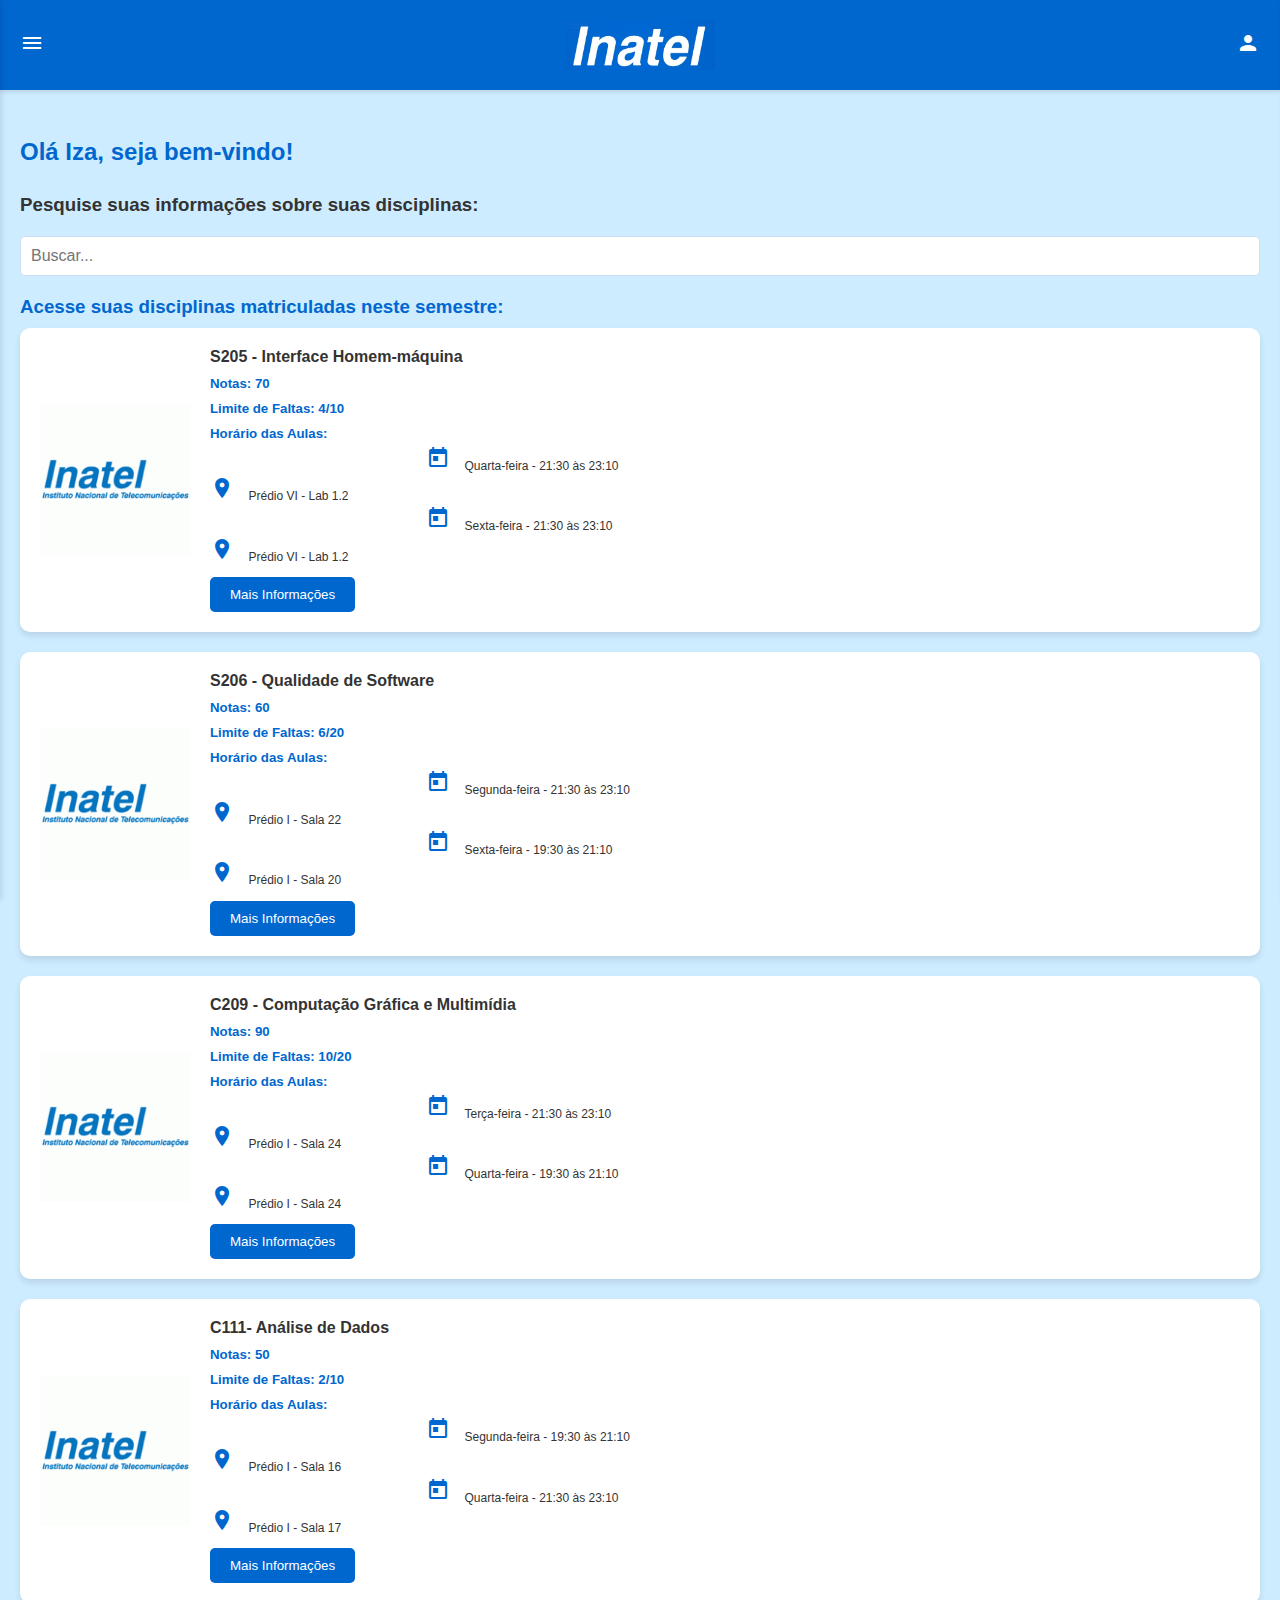
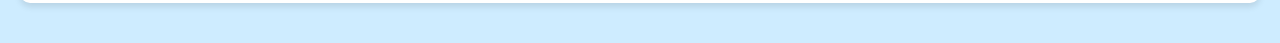
<file: dashboard/index.html>
<!DOCTYPE html>
<html>

<head>
    <title>Dashboard App Inatel</title>
    <link rel="stylesheet" href="https://fonts.googleapis.com/css?family=Material+Icons&display=block">
    <link rel="stylesheet" type="text/css" href="styles.css">
</head>

<body>
    <header id="head">
        <div id="menu">
            <span class="material-icons">menu</span>
        </div>
        <div class="logo">
            <img src="assets/logo.jpg" alt="logo">
        </div>
        <div id="perfil">
            <span class="material-icons">person</span>
        </div>
    </header>
    <aside id="sidebar">
        <ul>
            <li>Serviços Acadêmicos</li>
            <li>Eventos Inatel</li>
            <li>Tesouraria</li>
        </ul>
    </aside>
    <aside id="profile-sidebar">
        <ul>
            <li>Dados Pessoais</li>
            <li>Configurações</li>
            <li>Suporte</li>
        </ul>
    </aside>
    <main>
        <div id="mensagens">
            <div id="user_name">
                <h2>Olá Iza, seja bem-vindo! </h2>
            </div>
            <div id="mensagem">
                <h3> Pesquise suas informações sobre suas disciplinas: </h3>
            </div>
            <div id="barra_de_pesquisa">
                <input type="text" id="txtBusca" placeholder="Buscar..." />
            </div>
        </div>
        <div id="aulas">
            <div id="disciplinas">
                <h3>Acesse suas disciplinas matriculadas neste semestre:</h3>
            </div>
            <div class="cartao_disciplina" data-title="S205 - Interface Homem-máquina"
                data-description="Descrição da disciplina S205, incluindo conteúdo, professor e materiais recomendados.">
                <img src="assets/img01.jpg" alt="Imagem da disciplina">
                <div class="informacoes_disciplina">
                    <h4>S205 - Interface Homem-máquina</h4>
                    <h5>Notas: 70</h5>
                    <h5>Limite de Faltas: 4/10</h5>
                    <h5>Horário das Aulas:</h5>
                    <div class="horario_aulas">
                        <span class="material-icons">calendar_today</span>
                        <p>Quarta-feira - 21:30 às 23:10</p>
                    </div>
                    <div class="horario_aulas">
                        <span class="material-icons">location_on</span>
                        <p>Prédio VI - Lab 1.2</p>
                    </div>
                    <div class="horario_aulas">
                        <span class="material-icons">calendar_today</span>
                        <p>Sexta-feira - 21:30 às 23:10</p>
                    </div>
                    <div class="horario_aulas">
                        <span class="material-icons">location_on</span>
                        <p>Prédio VI - Lab 1.2</p>
                    </div>
                    <button class="mais_informacoes">Mais Informações</button>
                    <div class="cartao_informacoes">
                        <div class="informacoes">
                            <h4>Descrição da Disciplina</h4>
                            <p>A área de Interação Humano-Computador (IHC) é fundamental no campo da Engenharia de
                                Computação, motivando e capacitando futuros engenheiros a considerar o ser humano e sua
                                experiência nas atividades de projeto e operação de sistemas computacionais. A
                                disciplina propicia aos alunos o conhecimento de teorias e métodos para concepção,
                                desenho, desenvolvimento e avaliação de interfaces com usuários, desenvolvendo
                                habilidades em técnicas e ferramentas utilizadas ao longo do ciclo de vida do projeto de
                                sistemas interativos. Além disso, discute as tendências atuais da área, preparando os
                                estudantes para enfrentar os desafios e explorar as oportunidades em um campo
                                essencialmente interdisciplinar e em constante evolução.</p>
                            <h4>Professor</h4>
                            <p>Raphael Cardoso Mota Pereira</p>
                            <h4>Coordenador Responsável</h4>
                            <p>Renzo Paranaíba Mesquita</p>
                        </div>
                    </div>
                </div>
            </div>
            <div class="cartao_disciplina" data-title="S206 - Qualidade de Software"
                data-description="Descrição da disciplina S206, incluindo conteúdo, professor e materiais recomendados.">
                <img src="assets/img01.jpg" alt="Imagem da disciplina">
                <div class="informacoes_disciplina">
                    <h4>S206 - Qualidade de Software</h4>
                    <h5>Notas: 60</h5>
                    <h5>Limite de Faltas: 6/20</h5>
                    <h5>Horário das Aulas:</h5>
                    <div class="horario_aulas">
                        <span class="material-icons">calendar_today</span>
                        <p>Segunda-feira - 21:30 às 23:10</p>
                    </div>
                    <div class="horario_aulas">
                        <span class="material-icons">location_on</span>
                        <p>Prédio I - Sala 22</p>
                    </div>
                    <div class="horario_aulas">
                        <span class="material-icons">calendar_today</span>
                        <p>Sexta-feira - 19:30 às 21:10</p>
                    </div>
                    <div class="horario_aulas">
                        <span class="material-icons">location_on</span>
                        <p>Prédio I - Sala 20</p>
                    </div>
                    <button class="mais_informacoes">Mais Informações</button>
                    <div class="cartao_informacoes">
                        <div class="informacoes">
                            <h4>Descrição da Disciplina</h4>
                            <p>A disciplina de Qualidade de Software prepara o aluno para compreender e atuar nos
                                diversos tipos de testes necessários para qualquer produto de software. Com uma
                                perspectiva de testador de software, o aluno é capacitado a utilizar diversas
                                ferramentas e frameworks de testes. Ao final da disciplina, o aluno deverá ser capaz de:
                                Identificar e diferenciar os tipos de testes, compreender e gerar os diferentes tipos de
                                artefatos de testes, utilizar as mais atuais ferramentas e frameworks de testes
                                presentes na literatura e na comunidade, desenvolver e executar suítes de testes
                                automatizados, e executar testes com integração e entrega contínua.</p>
                            <h4>Professor</h4>
                            <p>Christopher de Souza Lima Francisco</p>
                            <h4>Coordenador Responsável</h4>
                            <p>Renzo Paranaíba Mesquita</p>
                        </div>
                    </div>
                </div>
            </div>
            <div class="cartao_disciplina" data-title="C209 - Computação Gráfica e Multimídia"
                data-description="Descrição da disciplina C209, incluindo conteúdo, professor e materiais recomendados.">
                <img src="assets/img01.jpg" alt="Imagem da disciplina">
                <div class="informacoes_disciplina">
                    <h4>C209 - Computação Gráfica e Multimídia</h4>
                    <h5>Notas: 90</h5>
                    <h5>Limite de Faltas: 10/20</h5>
                    <h5>Horário das Aulas:</h5>
                    <div class="horario_aulas">
                        <span class="material-icons">calendar_today</span>
                        <p>Terça-feira - 21:30 às 23:10</p>
                    </div>
                    <div class="horario_aulas">
                        <span class="material-icons">location_on</span>
                        <p>Prédio I - Sala 24</p>
                    </div>
                    <div class="horario_aulas">
                        <span class="material-icons">calendar_today</span>
                        <p>Quarta-feira - 19:30 às 21:10</p>
                    </div>
                    <div class="horario_aulas">
                        <span class="material-icons">location_on</span>
                        <p>Prédio I - Sala 24</p>
                    </div>
                    <button class="mais_informacoes">Mais Informações</button>
                    <div class="cartao_informacoes">
                        <div class="informacoes">
                            <h4>Descrição da Disciplina</h4>
                            <p>Ao final da disciplina de Computação Gráfica e Multimídia, os alunos de graduação em
                                Engenharia de Computação devem estar capacitados para ter um domínio global dos
                                principais conceitos e técnicas da Computação Gráfica Bidimensional e Tridimensional,
                                bem como dos tipos de Sistemas Multimídia e dos elementos que os compõem. Eles serão
                                capazes de implementar softwares envolvendo a criação de componentes gráficos
                                interativos e a manipulação de conteúdo multimídia nos principais padrões de vídeo,
                                áudio e imagem. Além disso, poderão interagir com diversas ferramentas e softwares
                                comerciais para a programação de aplicações gráficas e processamento de dados
                                multimídia, e terão uma visão macroscópica dos sistemas hipermídia existentes,
                                identificando sua importância na sociedade moderna.</p>
                            <h4>Professor</h4>
                            <p>Marcelo Vinícius Cysneiros Aragão</p>
                            <h4>Coordenador Responsável</h4>
                            <p>Renzo Paranaíba Mesquita</p>
                        </div>
                    </div>
                </div>
            </div>
            <div class="cartao_disciplina" data-title="C111- Análise de Dados"
                data-description="Descrição da disciplina C111, incluindo conteúdo, professor e materiais recomendados.">
                <img src="assets/img01.jpg" alt="Imagem da disciplina">
                <div class="informacoes_disciplina">
                    <h4>C111- Análise de Dados</h4>
                    <h5>Notas: 50</h5>
                    <h5>Limite de Faltas: 2/10</h5>
                    <h5>Horário das Aulas:</h5>
                    <div class="horario_aulas">
                        <span class="material-icons">calendar_today</span>
                        <p>Segunda-feira - 19:30 às 21:10</p>
                    </div>
                    <div class="horario_aulas">
                        <span class="material-icons">location_on</span>
                        <p>Prédio I - Sala 16</p>
                    </div>
                    <div class="horario_aulas">
                        <span class="material-icons">calendar_today</span>
                        <p>Quarta-feira - 21:30 às 23:10</p>
                    </div>
                    <div class="horario_aulas">
                        <span class="material-icons">location_on</span>
                        <p>Prédio I - Sala 17</p>
                    </div>
                    <button class="mais_informacoes">Mais Informações</button>
                    <div class="cartao_informacoes">
                        <div class="informacoes">
                            <h4>Descrição da Disciplina</h4>
                            <p>A disciplina de Análise de Dados capacita os alunos a explorar e interpretar grandes
                                volumes de dados, utilizando técnicas avançadas para extrair insights significativos. Ao
                                longo do curso, os estudantes aprenderão a aplicar métodos estatísticos, algoritmos de
                                machine learning e ferramentas de visualização para analisar dados complexos de diversas
                                fontes. Serão desenvolvidas habilidades em programação e manipulação de dados,
                                preparando os alunos para enfrentar desafios reais de negócios e científicos na era da
                                informação.</p>
                            <h4>Professor</h4>
                            <p>Renzo Paranaíba Mesquita</p>
                            <h4>Coordenador Responsável</h4>
                            <p>Renzo Paranaíba Mesquita</p>
                        </div>
                    </div>
                </div>
            </div>
        </div>
    </main>
    <script src="script.js"></script>
</body>

</html>
</file>
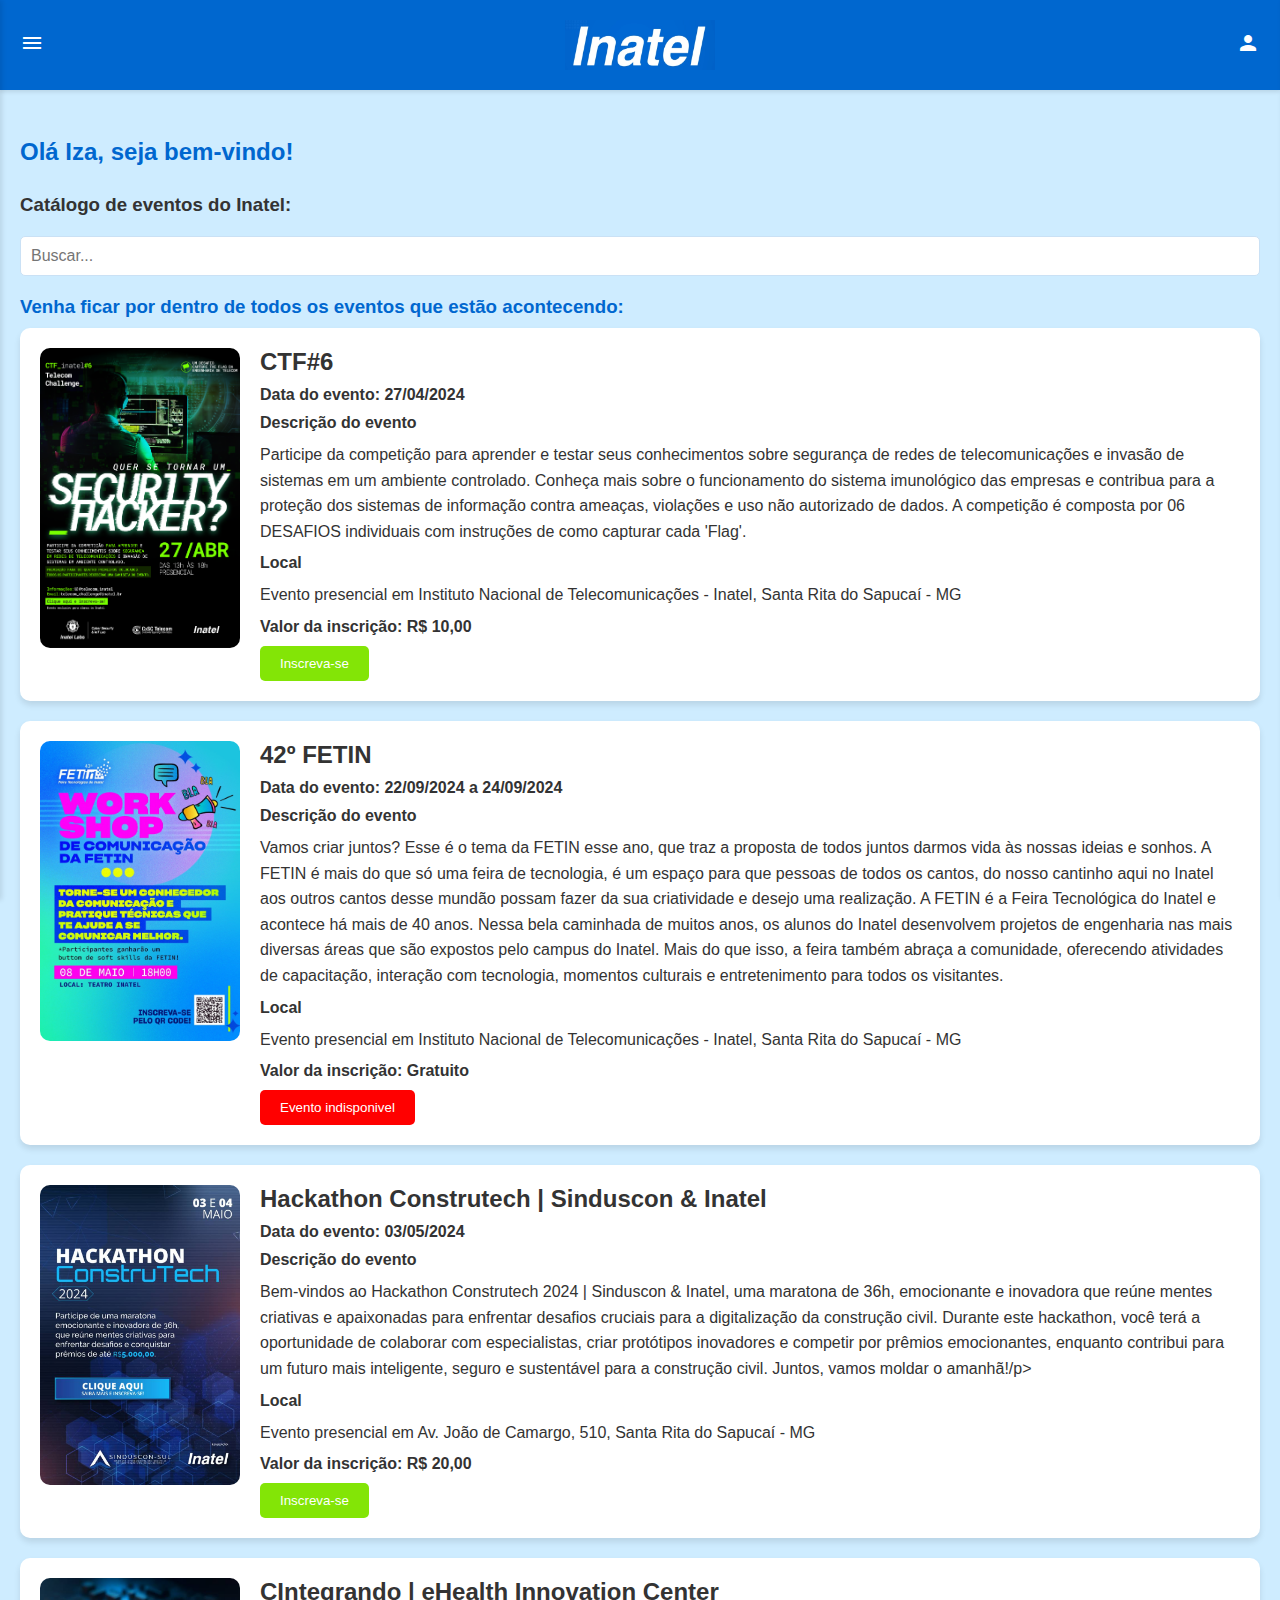
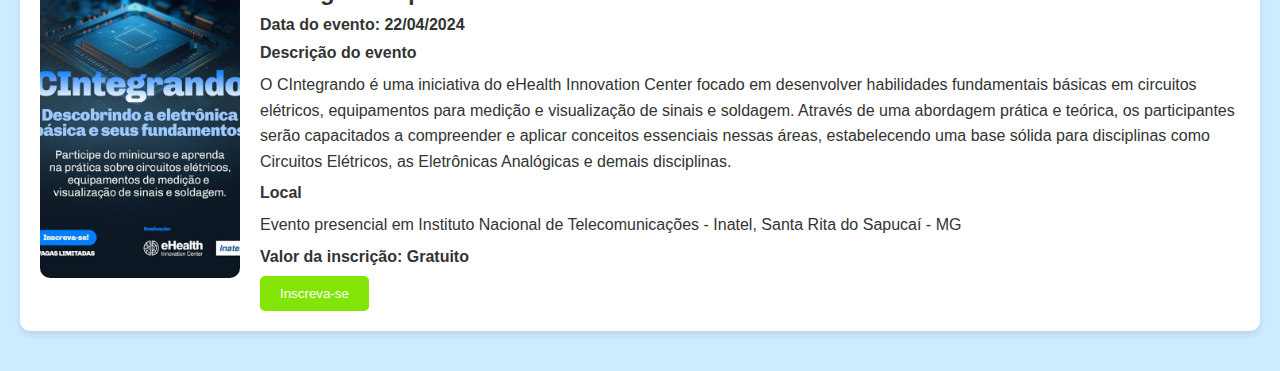
<file: dashboard/telaFuncionalidade.html>
<!DOCTYPE html>
<html>

<head>
    <title>Dashboard App Inatel</title>
    <link rel="stylesheet" href="https://fonts.googleapis.com/css?family=Material+Icons&display=block">
    <link rel="stylesheet" type="text/css" href="styles.css">
    <link href="https://fonts.googleapis.com/css2?family=Roboto:wght@400;500;700&display=swap" rel="stylesheet">
    <script type="importmap">
      {
        "imports": {
          "@material/web/": "https://esm.run/@material/web/"
        }
      }
    </script>
    <script type="module">
        import '@material/web/all.js';
        import { styles as typescaleStyles } from '@material/web/typography/md-typescale-styles.js';

        document.adoptedStyleSheets.push(typescaleStyles.styleSheet);
    </script>
</head>

<body>
    <header id="head">
        <div id="menu">
            <span class="material-icons">menu</span>
        </div>
        <div class="logo">
            <img src="assets/logo.jpg" alt="logo">
        </div>
        <div id="perfil">
            <span class="material-icons">person</span>
        </div>
    </header>
    <aside id="sidebar">
        <ul>
            <li id="servicos-academicos">Serviços Acadêmicos</li>
            <li id="eventos-inatel">Eventos Inatel</li>
            <li>Tesouraria</li>
        </ul>
    </aside>
    <aside id="profile-sidebar">
        <ul>
            <li>Dados Pessoais</li>
            <li>Configurações</li>
            <li>Suporte</li>
        </ul>
    </aside>
    <main>
        <div id="mensagens">
            <div id="user_name">
                <h2>Olá Iza, seja bem-vindo! </h2>
            </div>
            <div id="mensagem">
                <h3>Catálogo de eventos do Inatel:</h3>
            </div>
            <div id="barra_de_pesquisa">
                <input type="text" id="txtBusca" placeholder="Buscar..." />
            </div>
        </div>
        <div id="eventos">
            <div id="eventos">
                <h3>Venha ficar por dentro de todos os eventos que estão acontecendo: </h3>
            </div>
            <div class="cartao_eventos" data-title="CTF#6" data-description="Descrição do evento CTF#6">
                <img src="assets/evento01.png" alt="Imagem do evento">
                <div class="informacoes_evento">
                    <h2>CTF#6</h2>
                    <h4>Data do evento: 27/04/2024</h4>
                    <h4>Descrição do evento</h4>
                    <p>Participe da competição para aprender e testar seus conhecimentos sobre segurança de
                        redes de telecomunicações e invasão de sistemas em um ambiente controlado. Conheça mais
                        sobre o funcionamento do sistema imunológico das empresas e contribua para a proteção
                        dos sistemas de informação contra ameaças, violações e uso não autorizado de dados. A
                        competição é composta por 06 DESAFIOS individuais com instruções de como capturar cada
                        'Flag'.</p>
                    <h4>Local</h4>
                    <p>Evento presencial em Instituto Nacional de Telecomunicações - Inatel, Santa Rita do Sapucaí - MG
                    </p>
                    <h4>Valor da inscrição: R$ 10,00 </h4>
                    <button class="inscricao">Inscreva-se</button>
                </div>
            </div>
            <div class="cartao_eventos" data-title="43º FETIN" data-description="Descrição do evento 42º FETIN">
                <img src="assets/evento02.jpg" alt="Imagem do evento">
                <div class="informacoes_evento">
                    <h2>42º FETIN</h2>
                    <h4>Data do evento: 22/09/2024 a 24/09/2024</h4>
                    <h4>Descrição do evento</h4>
                    <p>Vamos criar juntos? Esse é o tema da FETIN esse ano, que traz a proposta de todos juntos darmos
                        vida às nossas
                        ideias e sonhos. A FETIN é mais do que só uma feira de tecnologia, é um espaço para que pessoas
                        de todos os
                        cantos, do nosso cantinho aqui no Inatel aos outros cantos desse mundão possam fazer da sua
                        criatividade e desejo uma realização. A FETIN é a Feira Tecnológica do Inatel e acontece há mais
                        de 40 anos. Nessa bela caminhada de muitos anos, os alunos do Inatel desenvolvem projetos de
                        engenharia nas
                        mais diversas áreas que são expostos pelo campus do Inatel. Mais do que isso, a feira também
                        abraça a comunidade, oferecendo atividades de capacitação, interação com tecnologia, momentos
                        culturais e entretenimento para todos os visitantes.</p>
                    <h4>Local</h4>
                    <p>Evento presencial em Instituto Nacional de Telecomunicações - Inatel, Santa Rita do Sapucaí - MG
                    </p>
                    <h4>Valor da inscrição: Gratuito </h4>
                    <button class="indisponivel">Evento indisponivel</button>
                </div>
            </div>
            <div class="cartao_eventos" data-title="Hackathon Construtech"
                data-description="Descrição do evento Hackathon Construtech">
                <img src="assets/evento03.jpg" alt="Imagem do evento">
                <div class="informacoes_evento">
                    <h2>Hackathon Construtech | Sinduscon & Inatel</h2>
                    <h4>Data do evento: 03/05/2024</h4>
                    <h4>Descrição do evento</h4>
                    <p>Bem-vindos ao Hackathon Construtech 2024 | Sinduscon & Inatel, uma maratona de 36h, emocionante e
                        inovadora que reúne mentes criativas e apaixonadas para enfrentar desafios cruciais para a
                        digitalização da construção civil. Durante este hackathon, você terá a oportunidade de colaborar
                        com especialistas, criar protótipos inovadores e competir por prêmios emocionantes, enquanto
                        contribui para um futuro mais inteligente, seguro e sustentável para a construção civil. Juntos,
                        vamos moldar o amanhã!/p>
                    <h4>Local</h4>
                    <p>Evento presencial em Av. João de Camargo, 510, Santa Rita do Sapucaí - MG
                    </p>
                    <h4>Valor da inscrição: R$ 20,00 </h4>
                    <button class="inscricao">Inscreva-se</button>
                </div>
            </div>
            <div class="cartao_eventos" data-title="CIntegrando" data-description="Descrição do evento CIntegrando">
                <img src="assets/evento04.png" alt="Imagem do evento">
                <div class="informacoes_evento">
                    <h2>CIntegrando | eHealth Innovation Center</h2>
                    <h4>Data do evento: 22/04/2024</h4>
                    <h4>Descrição do evento</h4>
                    <p>O CIntegrando é uma iniciativa do eHealth Innovation Center focado em desenvolver habilidades
                        fundamentais básicas em circuitos elétricos, equipamentos para medição e visualização de sinais
                        e soldagem. Através de uma abordagem prática e teórica, os participantes serão capacitados a
                        compreender e aplicar conceitos essenciais nessas áreas, estabelecendo uma base sólida para
                        disciplinas como Circuitos Elétricos, as Eletrônicas Analógicas e demais disciplinas.</p>
                    <h4>Local</h4>
                    <p>Evento presencial em Instituto Nacional de Telecomunicações - Inatel, Santa Rita do Sapucaí - MG
                    </p>
                    <h4>Valor da inscrição: Gratuito </h4>
                    <button class="inscricao">Inscreva-se</button>
                </div>
            </div>
        </div>
    </main>
    <script src="script.js"></script>
</body>

</html>
</file>
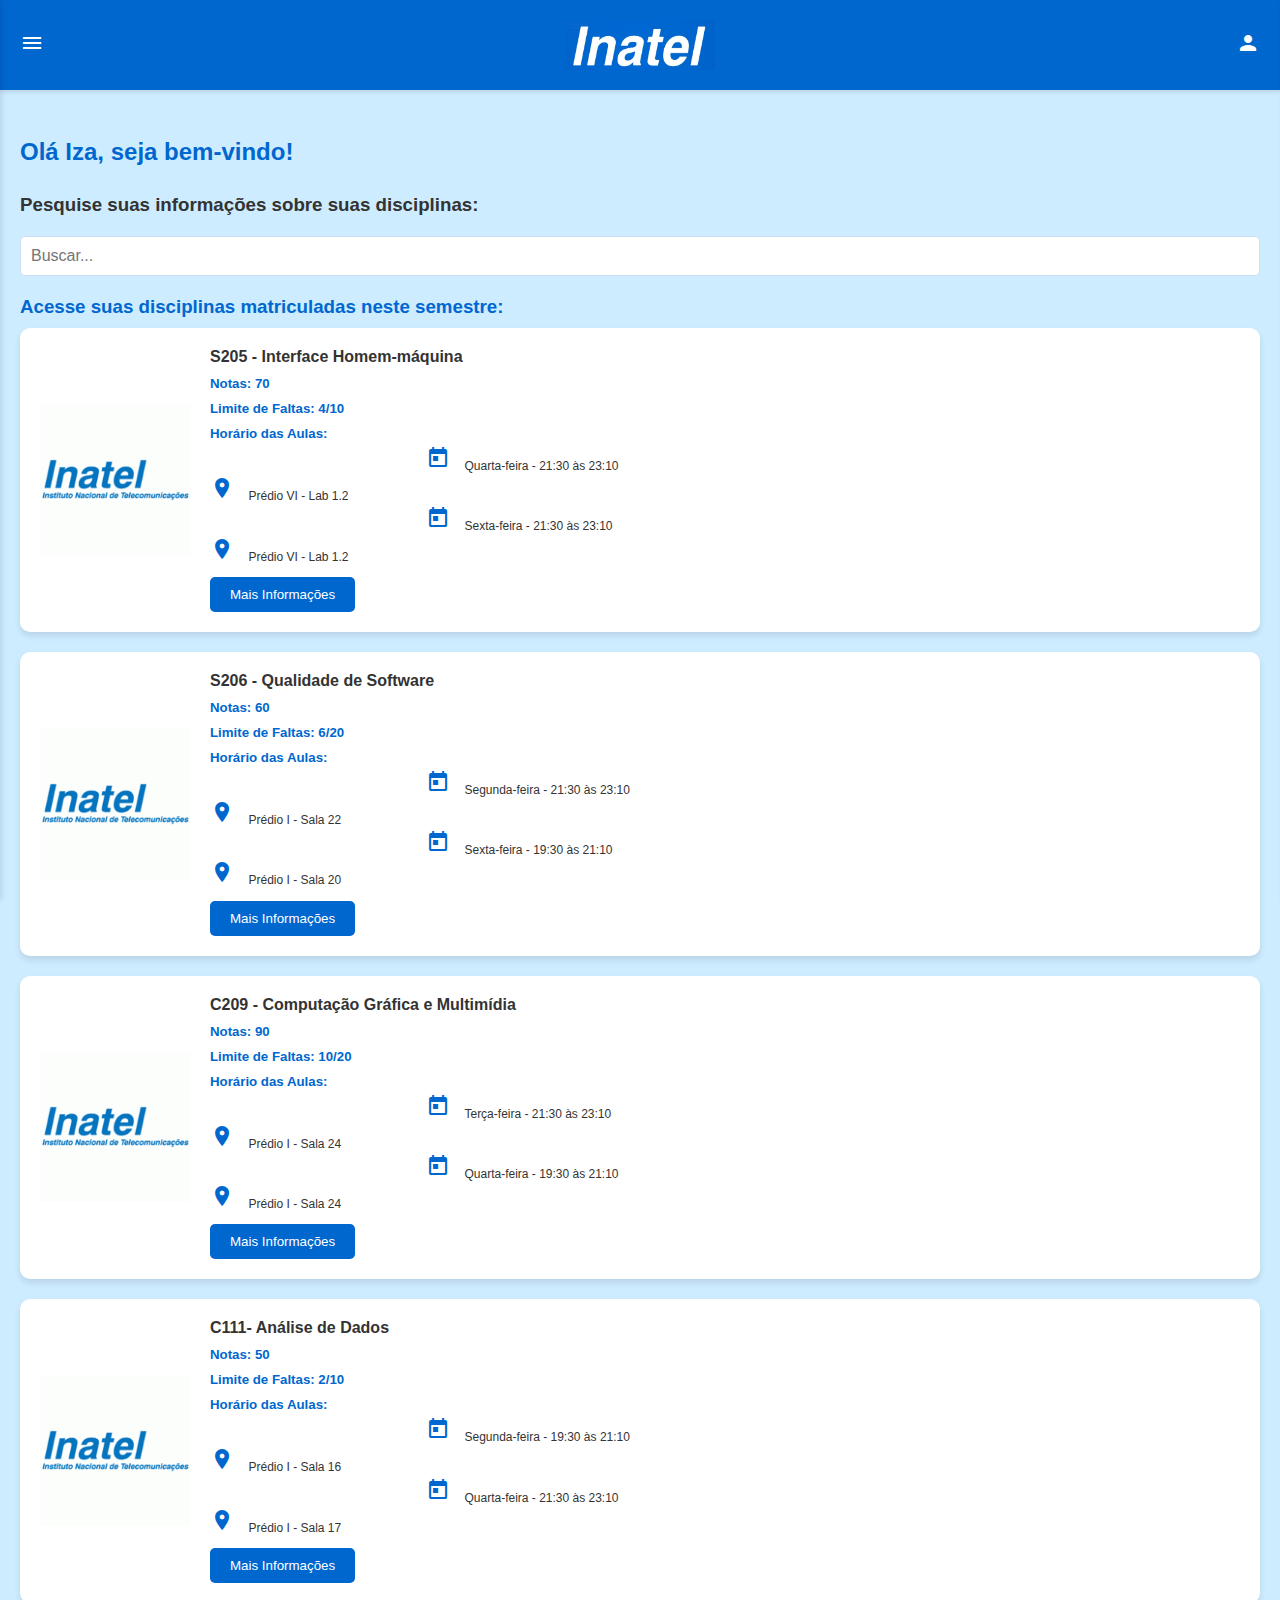
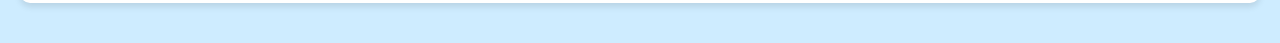
<file: dashboard/telaMenu.html>
<!DOCTYPE html>
<html>

<head>
    <title>Dashboard App Inatel</title>
    <link rel="stylesheet" href="https://fonts.googleapis.com/css?family=Material+Icons&display=block">
    <link rel="stylesheet" type="text/css" href="styles.css">
    <link href="https://fonts.googleapis.com/css2?family=Roboto:wght@400;500;700&display=swap" rel="stylesheet">
    <script type="importmap">
      {
        "imports": {
          "@material/web/": "https://esm.run/@material/web/"
        }
      }
    </script>
    <script type="module">
        import '@material/web/all.js';
        import { styles as typescaleStyles } from '@material/web/typography/md-typescale-styles.js';

        document.adoptedStyleSheets.push(typescaleStyles.styleSheet);
    </script>
</head>

<body>
    <header id="head">
        <div id="menu">
            <span class="material-icons">menu</span>
        </div>
        <div class="logo">
            <img src="assets/logo.jpg" alt="logo">
        </div>
        <div id="perfil">
            <span class="material-icons">person</span>
        </div>
    </header>
    <aside id="sidebar">
        <ul>
            <li id="servicos-academicos">Serviços Acadêmicos</li>
            <li id="eventos-inatel">Eventos Inatel</li>
            <li>Tesouraria</li>
        </ul>
    </aside>
    <aside id="profile-sidebar">
        <ul>
            <li>Dados Pessoais</li>
            <li>Configurações</li>
            <li>Suporte</li>
        </ul>
    </aside>
    <main>
        <div id="mensagens">
            <div id="user_name">
                <h2>Olá Iza, seja bem-vindo! </h2>
            </div>
            <div id="mensagem">
                <h3> Pesquise suas informações sobre suas disciplinas: </h3>
            </div>
            <div id="barra_de_pesquisa">
                <input type="text" id="txtBusca" placeholder="Buscar..." />
            </div>
        </div>
        <div id="aulas">
            <div id="disciplinas">
                <h3>Acesse suas disciplinas matriculadas neste semestre:</h3>
            </div>
            <div class="cartao_disciplina" data-title="S205 - Interface Homem-máquina"
                data-description="Descrição da disciplina S205, incluindo conteúdo, professor e materiais recomendados.">
                <img src="assets/img01.jpg" alt="Imagem da disciplina">
                <div class="informacoes_disciplina">
                    <h4>S205 - Interface Homem-máquina</h4>
                    <h5>Notas: 70</h5>
                    <h5>Limite de Faltas: 4/10</h5>
                    <h5>Horário das Aulas:</h5>
                    <div class="horario_aulas">
                        <span class="material-icons">calendar_today</span>
                        <p>Quarta-feira - 21:30 às 23:10</p>
                    </div>
                    <div class="horario_aulas">
                        <span class="material-icons">location_on</span>
                        <p>Prédio VI - Lab 1.2</p>
                    </div>
                    <div class="horario_aulas">
                        <span class="material-icons">calendar_today</span>
                        <p>Sexta-feira - 21:30 às 23:10</p>
                    </div>
                    <div class="horario_aulas">
                        <span class="material-icons">location_on</span>
                        <p>Prédio VI - Lab 1.2</p>
                    </div>
                    <button class="mais_informacoes">Mais Informações</button>
                    <div class="cartao_informacoes">
                        <div class="informacoes">
                            <h4>Descrição da Disciplina</h4>
                            <p>A área de Interação Humano-Computador (IHC) é fundamental no campo da Engenharia de
                                Computação, motivando e capacitando futuros engenheiros a considerar o ser humano e sua
                                experiência nas atividades de projeto e operação de sistemas computacionais. A
                                disciplina propicia aos alunos o conhecimento de teorias e métodos para concepção,
                                desenho, desenvolvimento e avaliação de interfaces com usuários, desenvolvendo
                                habilidades em técnicas e ferramentas utilizadas ao longo do ciclo de vida do projeto de
                                sistemas interativos. Além disso, discute as tendências atuais da área, preparando os
                                estudantes para enfrentar os desafios e explorar as oportunidades em um campo
                                essencialmente interdisciplinar e em constante evolução.</p>
                            <h4>Professor</h4>
                            <p>Raphael Cardoso Mota Pereira</p>
                            <h4>Coordenador Responsável</h4>
                            <p>Renzo Paranaíba Mesquita</p>
                        </div>
                    </div>
                </div>
            </div>
            <div class="cartao_disciplina" data-title="S206 - Qualidade de Software"
                data-description="Descrição da disciplina S206, incluindo conteúdo, professor e materiais recomendados.">
                <img src="assets/img01.jpg" alt="Imagem da disciplina">
                <div class="informacoes_disciplina">
                    <h4>S206 - Qualidade de Software</h4>
                    <h5>Notas: 60</h5>
                    <h5>Limite de Faltas: 6/20</h5>
                    <h5>Horário das Aulas:</h5>
                    <div class="horario_aulas">
                        <span class="material-icons">calendar_today</span>
                        <p>Segunda-feira - 21:30 às 23:10</p>
                    </div>
                    <div class="horario_aulas">
                        <span class="material-icons">location_on</span>
                        <p>Prédio I - Sala 22</p>
                    </div>
                    <div class="horario_aulas">
                        <span class="material-icons">calendar_today</span>
                        <p>Sexta-feira - 19:30 às 21:10</p>
                    </div>
                    <div class="horario_aulas">
                        <span class="material-icons">location_on</span>
                        <p>Prédio I - Sala 20</p>
                    </div>
                    <button class="mais_informacoes">Mais Informações</button>
                    <div class="cartao_informacoes">
                        <div class="informacoes">
                            <h4>Descrição da Disciplina</h4>
                            <p>A disciplina de Qualidade de Software prepara o aluno para compreender e atuar nos
                                diversos tipos de testes necessários para qualquer produto de software. Com uma
                                perspectiva de testador de software, o aluno é capacitado a utilizar diversas
                                ferramentas e frameworks de testes. Ao final da disciplina, o aluno deverá ser capaz de:
                                Identificar e diferenciar os tipos de testes, compreender e gerar os diferentes tipos de
                                artefatos de testes, utilizar as mais atuais ferramentas e frameworks de testes
                                presentes na literatura e na comunidade, desenvolver e executar suítes de testes
                                automatizados, e executar testes com integração e entrega contínua.</p>
                            <h4>Professor</h4>
                            <p>Christopher de Souza Lima Francisco</p>
                            <h4>Coordenador Responsável</h4>
                            <p>Renzo Paranaíba Mesquita</p>
                        </div>
                    </div>
                </div>
            </div>
            <div class="cartao_disciplina" data-title="C209 - Computação Gráfica e Multimídia"
                data-description="Descrição da disciplina C209, incluindo conteúdo, professor e materiais recomendados.">
                <img src="assets/img01.jpg" alt="Imagem da disciplina">
                <div class="informacoes_disciplina">
                    <h4>C209 - Computação Gráfica e Multimídia</h4>
                    <h5>Notas: 90</h5>
                    <h5>Limite de Faltas: 10/20</h5>
                    <h5>Horário das Aulas:</h5>
                    <div class="horario_aulas">
                        <span class="material-icons">calendar_today</span>
                        <p>Terça-feira - 21:30 às 23:10</p>
                    </div>
                    <div class="horario_aulas">
                        <span class="material-icons">location_on</span>
                        <p>Prédio I - Sala 24</p>
                    </div>
                    <div class="horario_aulas">
                        <span class="material-icons">calendar_today</span>
                        <p>Quarta-feira - 19:30 às 21:10</p>
                    </div>
                    <div class="horario_aulas">
                        <span class="material-icons">location_on</span>
                        <p>Prédio I - Sala 24</p>
                    </div>
                    <button class="mais_informacoes">Mais Informações</button>
                    <div class="cartao_informacoes">
                        <div class="informacoes">
                            <h4>Descrição da Disciplina</h4>
                            <p>Ao final da disciplina de Computação Gráfica e Multimídia, os alunos de graduação em
                                Engenharia de Computação devem estar capacitados para ter um domínio global dos
                                principais conceitos e técnicas da Computação Gráfica Bidimensional e Tridimensional,
                                bem como dos tipos de Sistemas Multimídia e dos elementos que os compõem. Eles serão
                                capazes de implementar softwares envolvendo a criação de componentes gráficos
                                interativos e a manipulação de conteúdo multimídia nos principais padrões de vídeo,
                                áudio e imagem. Além disso, poderão interagir com diversas ferramentas e softwares
                                comerciais para a programação de aplicações gráficas e processamento de dados
                                multimídia, e terão uma visão macroscópica dos sistemas hipermídia existentes,
                                identificando sua importância na sociedade moderna.</p>
                            <h4>Professor</h4>
                            <p>Marcelo Vinícius Cysneiros Aragão</p>
                            <h4>Coordenador Responsável</h4>
                            <p>Renzo Paranaíba Mesquita</p>
                        </div>
                    </div>
                </div>
            </div>
            <div class="cartao_disciplina" data-title="C111- Análise de Dados"
                data-description="Descrição da disciplina C111, incluindo conteúdo, professor e materiais recomendados.">
                <img src="assets/img01.jpg" alt="Imagem da disciplina">
                <div class="informacoes_disciplina">
                    <h4>C111- Análise de Dados</h4>
                    <h5>Notas: 50</h5>
                    <h5>Limite de Faltas: 2/10</h5>
                    <h5>Horário das Aulas:</h5>
                    <div class="horario_aulas">
                        <span class="material-icons">calendar_today</span>
                        <p>Segunda-feira - 19:30 às 21:10</p>
                    </div>
                    <div class="horario_aulas">
                        <span class="material-icons">location_on</span>
                        <p>Prédio I - Sala 16</p>
                    </div>
                    <div class="horario_aulas">
                        <span class="material-icons">calendar_today</span>
                        <p>Quarta-feira - 21:30 às 23:10</p>
                    </div>
                    <div class="horario_aulas">
                        <span class="material-icons">location_on</span>
                        <p>Prédio I - Sala 17</p>
                    </div>
                    <button class="mais_informacoes">Mais Informações</button>
                    <div class="cartao_informacoes">
                        <div class="informacoes">
                            <h4>Descrição da Disciplina</h4>
                            <p>A disciplina de Análise de Dados capacita os alunos a explorar e interpretar grandes
                                volumes de dados, utilizando técnicas avançadas para extrair insights significativos. Ao
                                longo do curso, os estudantes aprenderão a aplicar métodos estatísticos, algoritmos de
                                machine learning e ferramentas de visualização para analisar dados complexos de diversas
                                fontes. Serão desenvolvidas habilidades em programação e manipulação de dados,
                                preparando os alunos para enfrentar desafios reais de negócios e científicos na era da
                                informação.</p>
                            <h4>Professor</h4>
                            <p>Renzo Paranaíba Mesquita</p>
                            <h4>Coordenador Responsável</h4>
                            <p>Renzo Paranaíba Mesquita</p>
                        </div>
                    </div>
                </div>
            </div>
        </div>
    </main>
    <script src="script.js"></script>
</body>

</html>
</file>
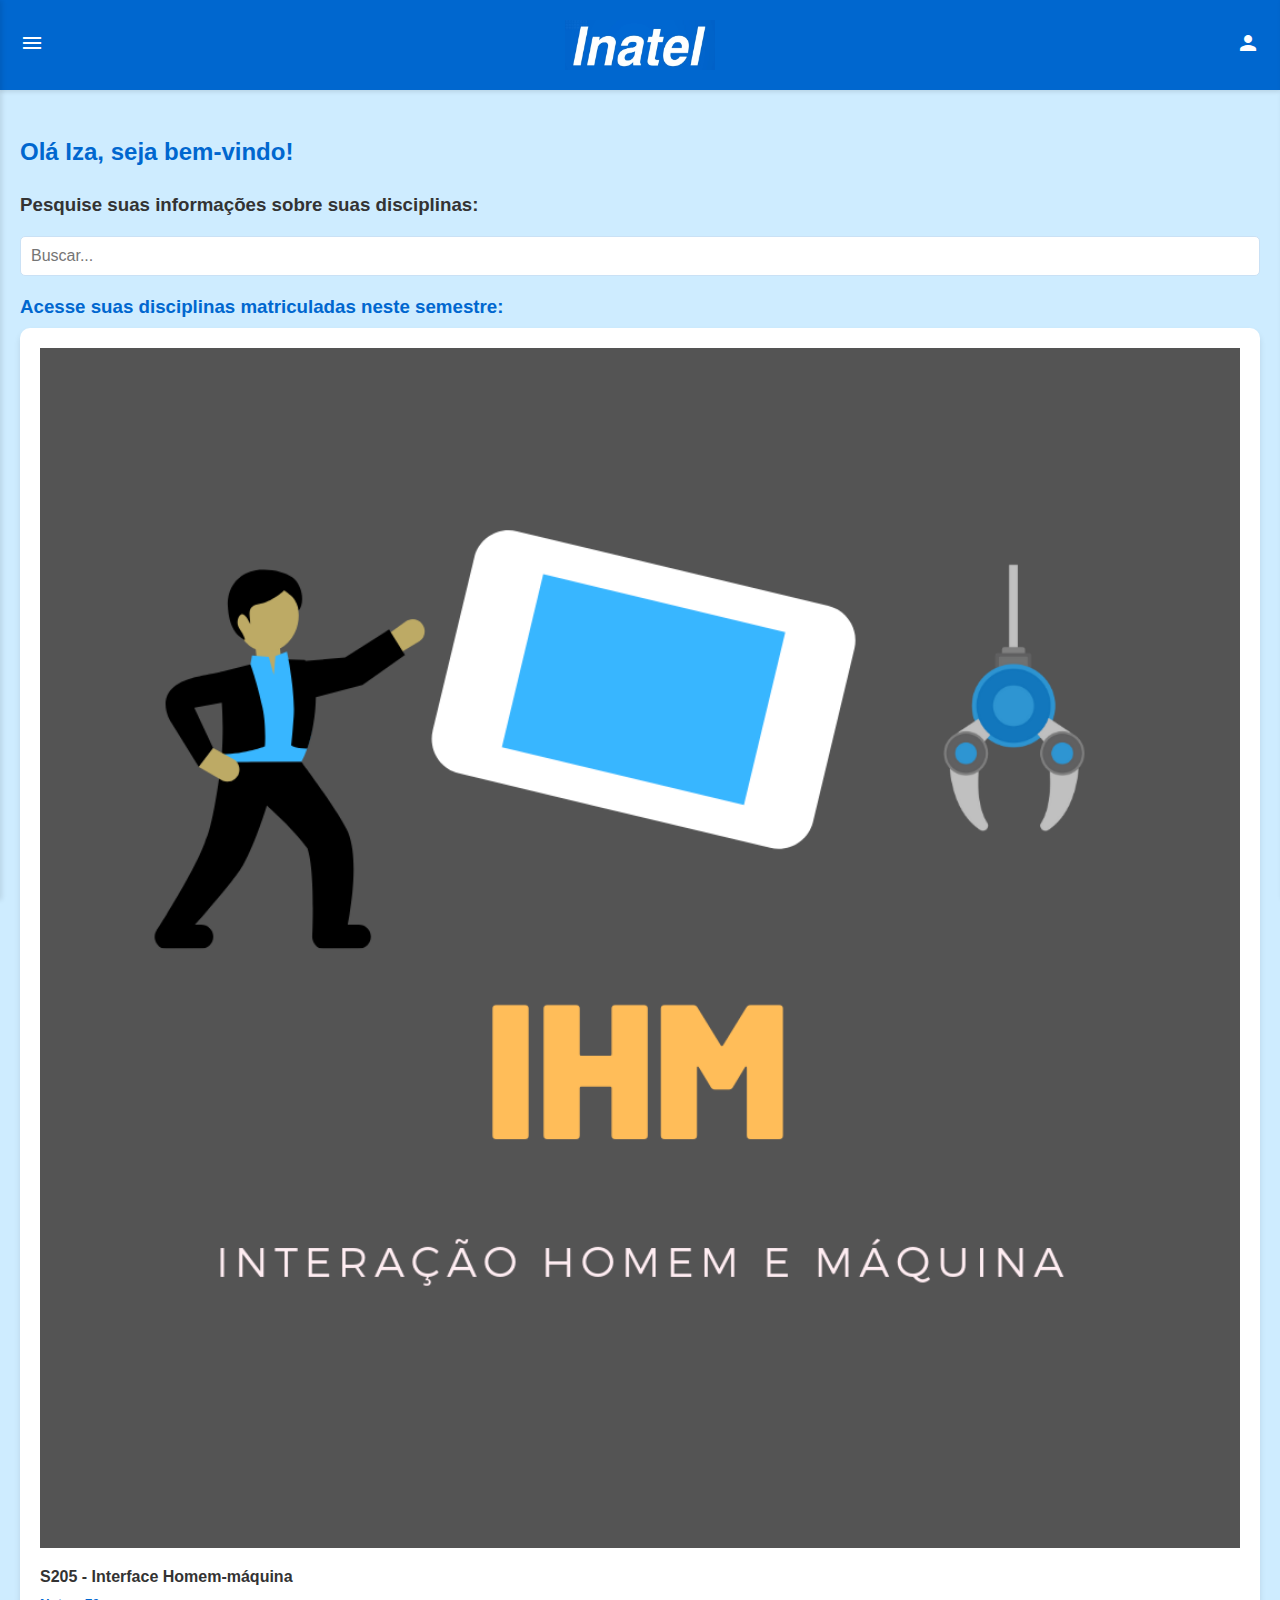
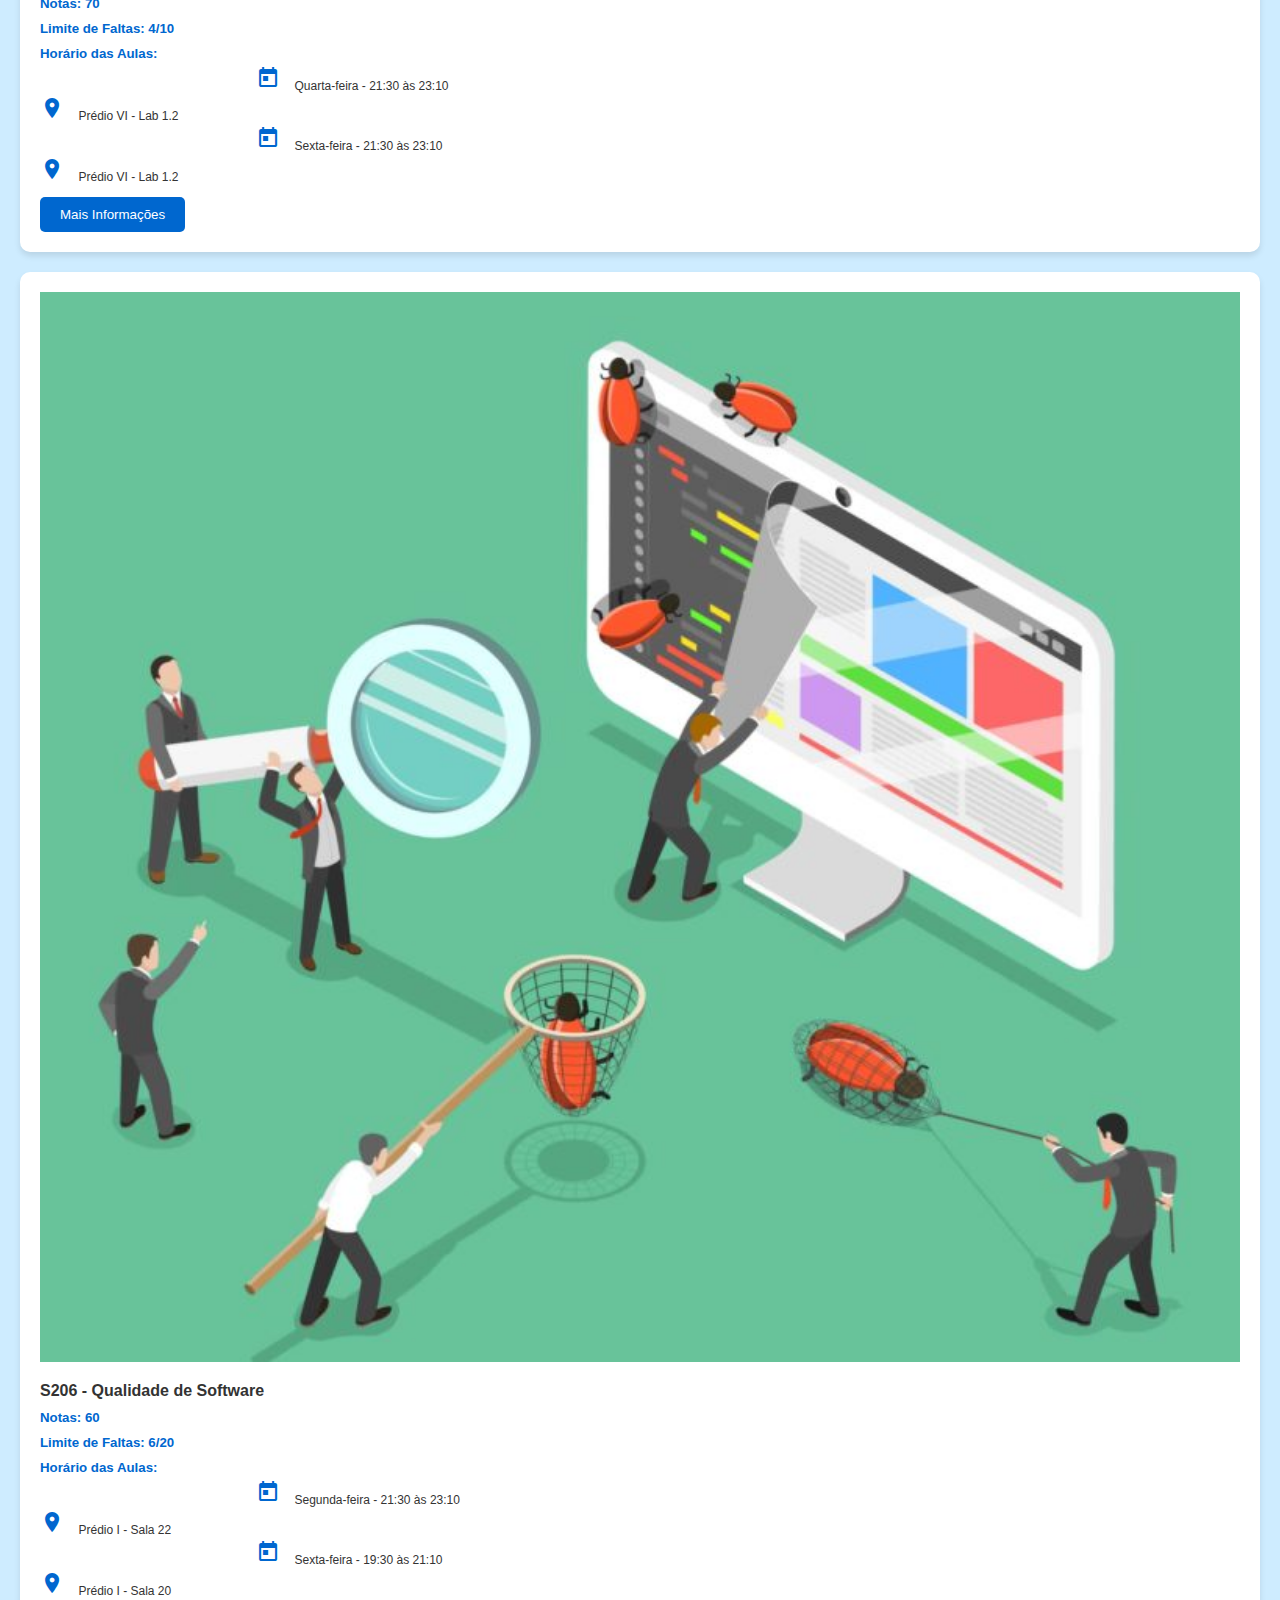
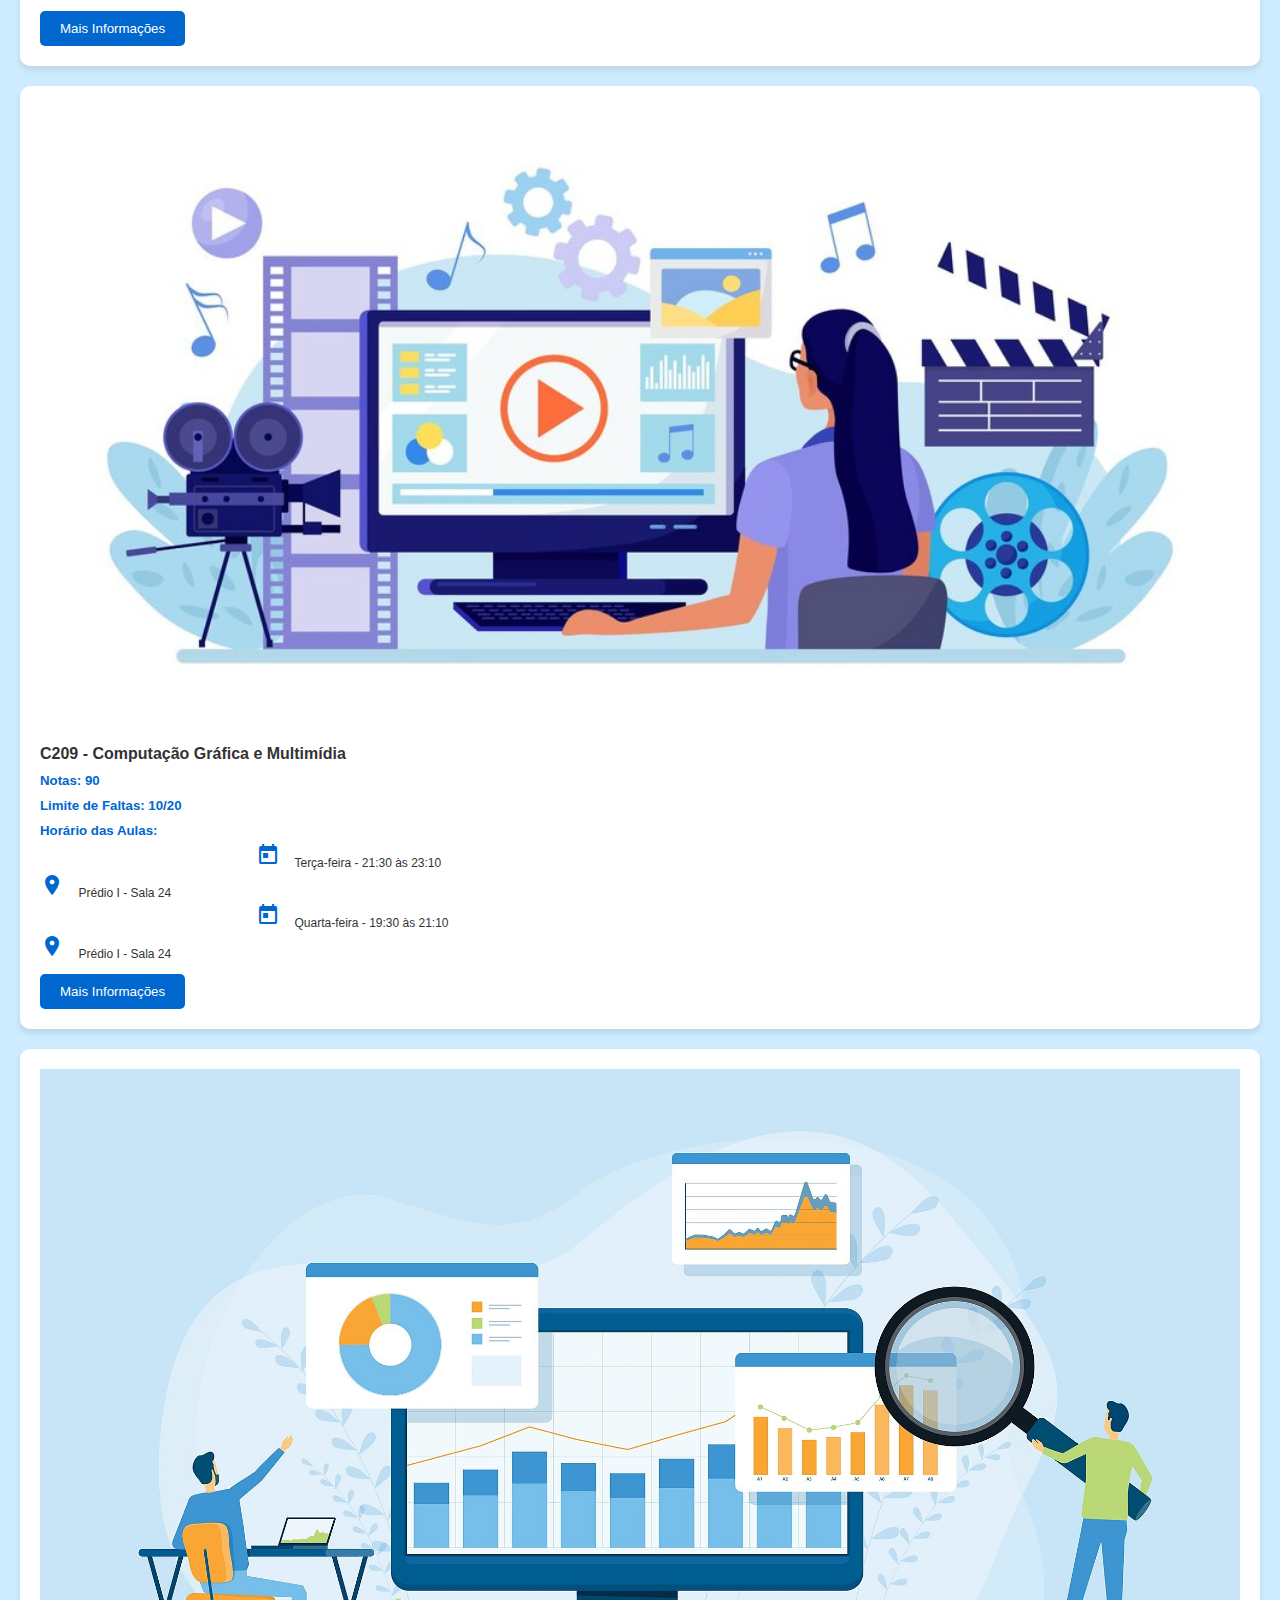
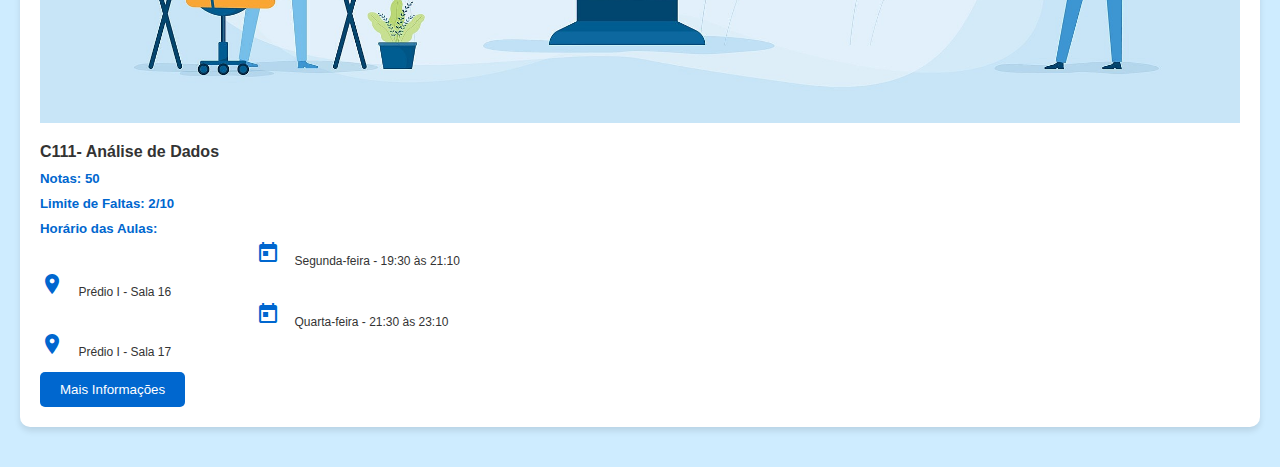
<file: project_S205/wireframe/telaMenu.html>
<!DOCTYPE html>
<html>

<head>
    <title>Dashboard App Inatel</title>
    <link rel="stylesheet" href="https://fonts.googleapis.com/css?family=Material+Icons&display=block">
    <link rel="stylesheet" type="text/css" href="styles.css">
    <link href="https://fonts.googleapis.com/css2?family=Roboto:wght@400;500;700&display=swap" rel="stylesheet">
    <script type="importmap">
      {
        "imports": {
          "@material/web/": "https://esm.run/@material/web/"
        }
      }
    </script>
    <script type="module">
        import '@material/web/all.js';
        import { styles as typescaleStyles } from '@material/web/typography/md-typescale-styles.js';

        document.adoptedStyleSheets.push(typescaleStyles.styleSheet);
    </script>
</head>

<body>
    <header id="head">
        <div id="menu">
            <span class="material-icons">menu</span>
        </div>
        <div class="logo">
            <img src="assets/logo.jpg" alt="logo">
        </div>
        <div id="perfil">
            <span class="material-icons">person</span>
        </div>
    </header>
    <aside id="sidebar">
        <ul>
            <li id="servicos-academicos">Serviços Acadêmicos</li>
            <li id="eventos-inatel">Eventos Inatel</li>
            <li>Tesouraria</li>
        </ul>
    </aside>
    <aside id="profile-sidebar">
        <ul>
            <li>Dados Pessoais</li>
            <li>Configurações</li>
            <li>Suporte</li>
        </ul>
    </aside>
    <main>
        <div id="mensagens">
            <div id="user_name">
                <h2>Olá Iza, seja bem-vindo! </h2>
            </div>
            <div id="mensagem">
                <h3> Pesquise suas informações sobre suas disciplinas: </h3>
            </div>
            <div id="barra_de_pesquisa">
                <input type="text" id="txtBusca" placeholder="Buscar..." />
            </div>
        </div>
        <div id="aulas">
            <div id="disciplinas">
                <h3>Acesse suas disciplinas matriculadas neste semestre:</h3>
            </div>
            <div class="cartao_disciplina" data-title="S205 - Interface Homem-máquina"
                data-description="Descrição da disciplina S205, incluindo conteúdo, professor e materiais recomendados.">
                <img src="assets/disciplina01.png" alt="Imagem da disciplina">
                <div class="informacoes_disciplina">
                    <h4>S205 - Interface Homem-máquina</h4>
                    <h5>Notas: 70</h5>
                    <h5>Limite de Faltas: 4/10</h5>
                    <h5>Horário das Aulas:</h5>
                    <div class="horario_aulas">
                        <span class="material-icons">calendar_today</span>
                        <p>Quarta-feira - 21:30 às 23:10</p>
                    </div>
                    <div class="horario_aulas">
                        <span class="material-icons">location_on</span>
                        <p>Prédio VI - Lab 1.2</p>
                    </div>
                    <div class="horario_aulas">
                        <span class="material-icons">calendar_today</span>
                        <p>Sexta-feira - 21:30 às 23:10</p>
                    </div>
                    <div class="horario_aulas">
                        <span class="material-icons">location_on</span>
                        <p>Prédio VI - Lab 1.2</p>
                    </div>
                    <button class="mais_informacoes">Mais Informações</button>
                    <div class="cartao_informacoes">
                        <div class="informacoes">
                            <h4>Descrição da Disciplina</h4>
                            <p>A área de Interação Humano-Computador (IHC) é fundamental no campo da Engenharia de
                                Computação, motivando e capacitando futuros engenheiros a considerar o ser humano e sua
                                experiência nas atividades de projeto e operação de sistemas computacionais. A
                                disciplina propicia aos alunos o conhecimento de teorias e métodos para concepção,
                                desenho, desenvolvimento e avaliação de interfaces com usuários, desenvolvendo
                                habilidades em técnicas e ferramentas utilizadas ao longo do ciclo de vida do projeto de
                                sistemas interativos. Além disso, discute as tendências atuais da área, preparando os
                                estudantes para enfrentar os desafios e explorar as oportunidades em um campo
                                essencialmente interdisciplinar e em constante evolução.</p>
                            <h4>Professor</h4>
                            <p>Raphael Cardoso Mota Pereira</p>
                            <h4>Coordenador Responsável</h4>
                            <p>Renzo Paranaíba Mesquita</p>
                        </div>
                    </div>
                </div>
            </div>
            <div class="cartao_disciplina" data-title="S206 - Qualidade de Software"
                data-description="Descrição da disciplina S206, incluindo conteúdo, professor e materiais recomendados.">
                <img src="assets/disciplina02.jpg" alt="Imagem da disciplina">
                <div class="informacoes_disciplina">
                    <h4>S206 - Qualidade de Software</h4>
                    <h5>Notas: 60</h5>
                    <h5>Limite de Faltas: 6/20</h5>
                    <h5>Horário das Aulas:</h5>
                    <div class="horario_aulas">
                        <span class="material-icons">calendar_today</span>
                        <p>Segunda-feira - 21:30 às 23:10</p>
                    </div>
                    <div class="horario_aulas">
                        <span class="material-icons">location_on</span>
                        <p>Prédio I - Sala 22</p>
                    </div>
                    <div class="horario_aulas">
                        <span class="material-icons">calendar_today</span>
                        <p>Sexta-feira - 19:30 às 21:10</p>
                    </div>
                    <div class="horario_aulas">
                        <span class="material-icons">location_on</span>
                        <p>Prédio I - Sala 20</p>
                    </div>
                    <button class="mais_informacoes">Mais Informações</button>
                    <div class="cartao_informacoes">
                        <div class="informacoes">
                            <h4>Descrição da Disciplina</h4>
                            <p>A disciplina de Qualidade de Software prepara o aluno para compreender e atuar nos
                                diversos tipos de testes necessários para qualquer produto de software. Com uma
                                perspectiva de testador de software, o aluno é capacitado a utilizar diversas
                                ferramentas e frameworks de testes. Ao final da disciplina, o aluno deverá ser capaz de:
                                Identificar e diferenciar os tipos de testes, compreender e gerar os diferentes tipos de
                                artefatos de testes, utilizar as mais atuais ferramentas e frameworks de testes
                                presentes na literatura e na comunidade, desenvolver e executar suítes de testes
                                automatizados, e executar testes com integração e entrega contínua.</p>
                            <h4>Professor</h4>
                            <p>Christopher de Souza Lima Francisco</p>
                            <h4>Coordenador Responsável</h4>
                            <p>Renzo Paranaíba Mesquita</p>
                        </div>
                    </div>
                </div>
            </div>
            <div class="cartao_disciplina" data-title="C209 - Computação Gráfica e Multimídia"
                data-description="Descrição da disciplina C209, incluindo conteúdo, professor e materiais recomendados.">
                <img src="assets/disciplina03.jpg" alt="Imagem da disciplina">
                <div class="informacoes_disciplina">
                    <h4>C209 - Computação Gráfica e Multimídia</h4>
                    <h5>Notas: 90</h5>
                    <h5>Limite de Faltas: 10/20</h5>
                    <h5>Horário das Aulas:</h5>
                    <div class="horario_aulas">
                        <span class="material-icons">calendar_today</span>
                        <p>Terça-feira - 21:30 às 23:10</p>
                    </div>
                    <div class="horario_aulas">
                        <span class="material-icons">location_on</span>
                        <p>Prédio I - Sala 24</p>
                    </div>
                    <div class="horario_aulas">
                        <span class="material-icons">calendar_today</span>
                        <p>Quarta-feira - 19:30 às 21:10</p>
                    </div>
                    <div class="horario_aulas">
                        <span class="material-icons">location_on</span>
                        <p>Prédio I - Sala 24</p>
                    </div>
                    <button class="mais_informacoes">Mais Informações</button>
                    <div class="cartao_informacoes">
                        <div class="informacoes">
                            <h4>Descrição da Disciplina</h4>
                            <p>Ao final da disciplina de Computação Gráfica e Multimídia, os alunos de graduação em
                                Engenharia de Computação devem estar capacitados para ter um domínio global dos
                                principais conceitos e técnicas da Computação Gráfica Bidimensional e Tridimensional,
                                bem como dos tipos de Sistemas Multimídia e dos elementos que os compõem. Eles serão
                                capazes de implementar softwares envolvendo a criação de componentes gráficos
                                interativos e a manipulação de conteúdo multimídia nos principais padrões de vídeo,
                                áudio e imagem. Além disso, poderão interagir com diversas ferramentas e softwares
                                comerciais para a programação de aplicações gráficas e processamento de dados
                                multimídia, e terão uma visão macroscópica dos sistemas hipermídia existentes,
                                identificando sua importância na sociedade moderna.</p>
                            <h4>Professor</h4>
                            <p>Marcelo Vinícius Cysneiros Aragão</p>
                            <h4>Coordenador Responsável</h4>
                            <p>Renzo Paranaíba Mesquita</p>
                        </div>
                    </div>
                </div>
            </div>
            <div class="cartao_disciplina" data-title="C111- Análise de Dados"
                data-description="Descrição da disciplina C111, incluindo conteúdo, professor e materiais recomendados.">
                <img src="assets/disciplina04.jpeg" alt="Imagem da disciplina">
                <div class="informacoes_disciplina">
                    <h4>C111- Análise de Dados</h4>
                    <h5>Notas: 50</h5>
                    <h5>Limite de Faltas: 2/10</h5>
                    <h5>Horário das Aulas:</h5>
                    <div class="horario_aulas">
                        <span class="material-icons">calendar_today</span>
                        <p>Segunda-feira - 19:30 às 21:10</p>
                    </div>
                    <div class="horario_aulas">
                        <span class="material-icons">location_on</span>
                        <p>Prédio I - Sala 16</p>
                    </div>
                    <div class="horario_aulas">
                        <span class="material-icons">calendar_today</span>
                        <p>Quarta-feira - 21:30 às 23:10</p>
                    </div>
                    <div class="horario_aulas">
                        <span class="material-icons">location_on</span>
                        <p>Prédio I - Sala 17</p>
                    </div>
                    <button class="mais_informacoes">Mais Informações</button>
                    <div class="cartao_informacoes">
                        <div class="informacoes">
                            <h4>Descrição da Disciplina</h4>
                            <p>A disciplina de Análise de Dados capacita os alunos a explorar e interpretar grandes
                                volumes de dados, utilizando técnicas avançadas para extrair insights significativos. Ao
                                longo do curso, os estudantes aprenderão a aplicar métodos estatísticos, algoritmos de
                                machine learning e ferramentas de visualização para analisar dados complexos de diversas
                                fontes. Serão desenvolvidas habilidades em programação e manipulação de dados,
                                preparando os alunos para enfrentar desafios reais de negócios e científicos na era da
                                informação.</p>
                            <h4>Professor</h4>
                            <p>Renzo Paranaíba Mesquita</p>
                            <h4>Coordenador Responsável</h4>
                            <p>Renzo Paranaíba Mesquita</p>
                        </div>
                    </div>
                </div>
            </div>
        </div>
    </main>
    <script src="script.js"></script>
</body>

</html>
</file>
<file: dashboard/styles.css>
* {
    margin: 0;
    padding: 0;
    box-sizing: border-box;
}

:root {
    --cor-primaria: #0067CF; /* Azul escuro */
    --cor-secundaria: #ceecff; /* Azul claro */
    --cor-texto: #333333; /* Cinza escuro */
    --cor-borda: #CAE1F5; /* Azul bebê */
    --cor-transparente: rgba(0, 0, 0, 0.1); /* Transparente */
    --cor-branco: #fff; /* Branco */
    --cor-verde: #83E506; /* Verde lima */
    --cor-vermelho: #FF0000; /* Vermelho */
    --cor-cinza: #888; /* Cinza */
    --cor-preto: rgb(0,0,0); /* Preto */
    --cor-cinzalight: #ddd; /* cinza claro */

    
    --md-sys-color-primary: var(--cor-primaria); /* Azul escuro */
    --md-sys-color-on-primary: var(--cor-branco); /* Branco (cor do texto sobre o fundo primário) */
    --md-sys-color-primary-container: var(--cor-secundaria); /* Azul claro */
    --md-sys-color-on-primary-container: var(--cor-texto); /* Cinza escuro (cor do texto sobre o fundo primário do container) */
    --md-sys-color-background: var(--cor-branco); /* Branco (fundo principal) */
    --md-sys-color-on-background: var(--cor-texto); /* Cinza escuro (cor do texto sobre o fundo principal) */
    --md-sys-color-surface: var(--cor-branco); /* Branco (superfície) */
    --md-sys-color-on-surface: var(--cor-texto); /* Cinza escuro (cor do texto sobre a superfície) */
    --md-sys-color-error: var(--cor-vermelho); /* Vermelho (erro) */
    --md-sys-color-on-error: var(--cor-branco); /* Branco (cor do texto sobre o erro) */
    --md-sys-color-success: var(--cor-verde); /* Verde lima (sucesso) */
    --md-sys-color-on-success: var(--cor-branco); /* Branco (cor do texto sobre o sucesso) */
    --md-sys-color-disabled: var(--cor-cinza); /* Cinza (desativado) */
    --md-sys-color-on-disabled: var(--cor-texto); /* Cinza escuro (cor do texto sobre desativado) */
    --md-sys-color-border: var(--cor-borda); /* Azul bebê (borda) */
    --md-sys-color-transparent: var(--cor-transparente); /* Transparente */
    --md-sys-color-link: var(--cor-primaria); /* Azul escuro (link) */
    --md-sys-color-on-link: var(--cor-primaria); /* Azul escuro (cor do texto sobre o link) */
}

body {
    font-family: 'Arimo', sans-serif;
    background-color: var(--md-sys-color-primary-container);
    color: var(--md-sys-color-on-background);
    margin: 0;
    padding: 0;
}

header {
    background-color: var(--md-sys-color-primary);
    color: var(--md-sys-color-on-primary);
    padding: 20px;
    display: flex;
    justify-content: space-between;
    align-items: center;
    box-shadow: 0 2px 4px var(--md-sys-color-transparent);
}

#sidebar, #profile-sidebar {
    width: 250px;
    height: 100%;
    position: fixed;
    top: 0;
    background-color: var(--md-sys-color-primary);
    color: var(--md-sys-color-on-primary);
    transition: left 0.3s ease, right 0.3s ease;
    box-shadow: 2px 0 5px var(--md-sys-color-transparent);
    z-index: 1000;
}

#sidebar {
    left: -250px;
}

#profile-sidebar {
    right: -250px;
    left: auto;
}

#sidebar ul, #profile-sidebar ul {
    list-style-type: none;
    padding: 0;
    margin: 0;
}

#sidebar ul li, #profile-sidebar ul li {
    padding: 15px 20px;
    cursor: pointer;
}

#sidebar ul li:hover, #profile-sidebar ul li:hover {
    background-color: var(--md-sys-color-primary);
}

#menu, #perfil {
    cursor: pointer;
}

#perfil .material-icons,
#menu .material-icons {
    font-size: 24px;
}

.logo img {
    width: 150px; 
    height: 50px; 
    display: block;
    border: none;
    margin: 0;
    padding: 0;
}

main {
    padding: 20px;
}

#user_name h2 {
    margin: 0;
    color: var(--md-sys-color-primary);
    line-height: 3.5;
}

#mensagem h3 {
    color: var(--md-sys-color-on-primary-container);
    margin-bottom: 10px;
}

#barra_de_pesquisa {
    margin-top: 20px; 
    margin-bottom: 20px; 
}

#barra_de_pesquisa input {
    width: 100%;
    height: 40px;
    padding: 10px;
    border: 1px solid var(--md-sys-color-border);
    border-radius: 5px;
    font-size: 16px;
}

#disciplinas h3 {
    color: var(--md-sys-color-primary);
    margin-bottom: 10px;
}

.cartao_disciplina {
    display: flex;
    align-items: center;
    justify-content: space-between; 
    background-color: var(--md-sys-color-background);
    padding: 20px;
    margin-bottom: 20px;
    border-radius: 10px;
    box-shadow: 0 4px 6px var(--md-sys-color-transparent);
}

.cartao_disciplina img {
    max-width: 150px;
    height: auto;
    margin-right: 20px;
}

.cartao_disciplina .informacoes_disciplina {
    flex: 1;
}

.cartao_disciplina h4 {
    margin-bottom: 10px;
}

.cartao_disciplina .informacoes_disciplina h5 {
    margin-top: 10px;
    margin-bottom: 5px;
    color: var(--md-sys-color-primary);
}

.cartao_disciplina .informacoes_disciplina p {
    margin: 0;
    color: var(--md-sys-color-on-background);
    line-height: 1.6;
}

.horario_aulas p {
    margin: 0;
    color: var(--md-sys-color-on-background);
    display: inline-flex;
    font-family: 'Arimo', sans-serif;
    font-size: 12px;
    line-height: 1.6;
}

.horario_aulas .material-icons {
    margin-right: 10px;
    color: var(--md-sys-color-primary);
}

.mais_informacoes {
    background-color: var(--md-sys-color-primary);
    color: var(--md-sys-color-on-primary);
    border: none;
    padding: 10px 20px;
    border-radius: 5px;
    cursor: pointer;
    margin-top: 10px;
}

.mais_informacoes:hover {
    background-color: var(--md-sys-color-on-primary);
}

#eventos h3 {
    color: var(--md-sys-color-primary);
    margin-bottom: 10px;
}

.cartao_eventos {
    display: flex;
    align-items: flex-start;
    background-color: var(--md-sys-color-background);
    padding: 20px;
    margin-bottom: 20px;
    border-radius: 10px;
    box-shadow: 0 4px 6px var(--md-sys-color-transparent);
}

.cartao_eventos img {
    width: 200px;
    height: 300px;
    border-radius: 10px;
    margin-right: 20px;
    object-fit: cover;
}

.informacoes_evento {
    flex: 1;
}

.informacoes_evento h2 {
    margin-bottom: 10px;
    color: var(--md-sys-color-on-background);
}

.informacoes_evento h4 {
    margin-bottom: 10px;
    color: var(--md-sys-color-on-background);
}

.informacoes_evento p {
    margin: 10px 0;
    color: var(--md-sys-color-on-background);
    line-height: 1.6;
}

.inscricao {
    padding: 10px 20px;
    background-color: var(--md-sys-color-success);
    color: var(--md-sys-color-on-success);
    border: none;
    border-radius: 5px;
    cursor: pointer;
    transition: background-color 0.3s;
}

.indisponivel {
    padding: 10px 20px;
    background-color: var(--md-sys-color-error);
    color: var(--md-sys-color-on-error);
    border: none;
    border-radius: 5px;
    cursor: pointer;
    transition: background-color 0.3s;
}

.inscricao:hover {
    background-color: var(--md-sys-color-primary);
}

.indisponivel:hover {
    background-color: var(--md-sys-color-vermelho);
}

.modal {
    display: none;
    position: fixed;
    z-index: 2000;
    left: 0;
    top: 0;
    width: 100%;
    height: 100%;
    overflow: auto;
    background-color: var(--cor-transparente);
}

.modal-content {
    background-color: var(--cor-texto);
    margin: 10% auto;
    padding: 20px;
    border: 1px solid var(--cor-cinza);
    width: 80%;
    max-width: 500px;
    border-radius: 10px;
}

.close {
    color: var(--cor-cinza);
    float: right;
    font-size: 28px;
    font-weight: bold;
}

.close:hover,
.close:focus {
    color: var(--cor-preto);
    text-decoration: none;
    cursor: pointer;
}

.cartao_informacoes {
    background-color: var(--cor-branco);
    border: 1px solid var(--cor-cinzalight);
    border-radius: 5px;
    padding: 10px;
    margin-top: 10px;
    display: none; 
}

.cartao_informacoes .informacoes {
    line-height: 1.6;
}

.cartao_informacoes h4 {
    color: var(--cor-primaria);
    margin-top: 10px;
}

.cartao_informacoes p {
    margin: 5px 0;
}
</file>
<file: project_S205/wireframe/styles.css>
* {
    margin: 0;
    padding: 0;
    box-sizing: border-box;
}

:root {
    --cor-primaria: #0067CF; /* Azul escuro */
    --cor-secundaria: #ceecff; /* Azul claro */
    --cor-texto: #333333; /* Cinza escuro */
    --cor-borda: #CAE1F5; /* Azul bebê */
    --cor-transparente: rgba(0, 0, 0, 0.1); /* Transparente */
    --cor-branco: #fff; /* Branco */
    --cor-verde: #83E506; /* Verde lima */
    --cor-vermelho: #FF0000; /* Vermelho */
    --cor-cinza: #888; /* Cinza */
    --cor-preto: rgb(0,0,0); /* Preto */
    --cor-cinzalight: #ddd; /* cinza claro */

    
    --md-sys-color-primary: var(--cor-primaria); /* Azul escuro */
    --md-sys-color-on-primary: var(--cor-branco); /* Branco (cor do texto sobre o fundo primário) */
    --md-sys-color-primary-container: var(--cor-secundaria); /* Azul claro */
    --md-sys-color-on-primary-container: var(--cor-texto); /* Cinza escuro (cor do texto sobre o fundo primário do container) */
    --md-sys-color-background: var(--cor-branco); /* Branco (fundo principal) */
    --md-sys-color-on-background: var(--cor-texto); /* Cinza escuro (cor do texto sobre o fundo principal) */
    --md-sys-color-surface: var(--cor-branco); /* Branco (superfície) */
    --md-sys-color-on-surface: var(--cor-texto); /* Cinza escuro (cor do texto sobre a superfície) */
    --md-sys-color-error: var(--cor-vermelho); /* Vermelho (erro) */
    --md-sys-color-on-error: var(--cor-branco); /* Branco (cor do texto sobre o erro) */
    --md-sys-color-success: var(--cor-verde); /* Verde lima (sucesso) */
    --md-sys-color-on-success: var(--cor-branco); /* Branco (cor do texto sobre o sucesso) */
    --md-sys-color-disabled: var(--cor-cinza); /* Cinza (desativado) */
    --md-sys-color-on-disabled: var(--cor-texto); /* Cinza escuro (cor do texto sobre desativado) */
    --md-sys-color-border: var(--cor-borda); /* Azul bebê (borda) */
    --md-sys-color-transparent: var(--cor-transparente); /* Transparente */
    --md-sys-color-link: var(--cor-primaria); /* Azul escuro (link) */
    --md-sys-color-on-link: var(--cor-primaria); /* Azul escuro (cor do texto sobre o link) */
}

body {
    font-family: 'Arimo', sans-serif;
    background-color: var(--md-sys-color-primary-container);
    color: var(--md-sys-color-on-background);
    margin: 0;
    padding: 0;
}

header {
    background-color: var(--md-sys-color-primary);
    color: var(--md-sys-color-on-primary);
    padding: 20px;
    display: flex;
    justify-content: space-between;
    align-items: center;
    box-shadow: 0 2px 4px var(--md-sys-color-transparent);
}

#sidebar, #profile-sidebar {
    width: 250px;
    height: 100%;
    position: fixed;
    top: 0;
    background-color: var(--md-sys-color-primary);
    color: var(--md-sys-color-on-primary);
    transition: left 0.3s ease, right 0.3s ease;
    box-shadow: 2px 0 5px var(--md-sys-color-transparent);
    z-index: 1000;
}

#sidebar {
    left: -250px;
}

#profile-sidebar {
    right: -250px;
    left: auto;
}

#sidebar ul, #profile-sidebar ul {
    list-style-type: none;
    padding: 0;
    margin: 0;
}

#sidebar ul li, #profile-sidebar ul li {
    padding: 15px 20px;
    cursor: pointer;
}

#sidebar ul li:hover, #profile-sidebar ul li:hover {
    background-color: var(--md-sys-color-primary);
}

#menu, #perfil {
    cursor: pointer;
}

#perfil .material-icons,
#menu .material-icons {
    font-size: 24px;
}

.logo img {
    width: 150px; 
    height: 50px; 
    display: block;
    border: none;
    margin: 0;
    padding: 0;
}

main {
    padding: 20px;
}

#user_name h2 {
    margin: 0;
    color: var(--md-sys-color-primary);
    line-height: 3.5;
}

#mensagem h3 {
    color: var(--md-sys-color-on-primary-container);
    margin-bottom: 10px;
}

#barra_de_pesquisa {
    margin-top: 20px; 
    margin-bottom: 20px; 
}

#barra_de_pesquisa input {
    width: 100%;
    height: 40px;
    padding: 10px;
    border: 1px solid var(--md-sys-color-border);
    border-radius: 5px;
    font-size: 16px;
}

#disciplinas h3 {
    color: var(--md-sys-color-primary);
    margin-bottom: 10px;
}

.cartao_disciplina {
    display: flex;
    flex-direction: column;
    align-items: left;
    justify-content: space-between; 
    background-color: var(--md-sys-color-background);
    padding: 20px;
    margin-bottom: 20px;
    border-radius: 10px;
    box-shadow: 0 4px 6px var(--md-sys-color-transparent);
    text-align: left;
}

.cartao_disciplina img {
    width: 100%;
    height: auto;
    margin-bottom: 20px;
}

.cartao_disciplina .informacoes_disciplina {
    flex: 1;
}

.cartao_disciplina h4 {
    margin-bottom: 10px;
}

.cartao_disciplina .informacoes_disciplina h5 {
    margin-top: 10px;
    margin-bottom: 5px;
    color: var(--md-sys-color-primary);
}

.cartao_disciplina .informacoes_disciplina p {
    margin: 0;
    color: var(--md-sys-color-on-background);
    line-height: 1.6;
}

.horario_aulas p {
    margin: 0;
    color: var(--md-sys-color-on-background);
    display: inline-flex;
    font-family: 'Arimo', sans-serif;
    font-size: 12px;
    line-height: 1.6;
}

.horario_aulas .material-icons {
    margin-right: 10px;
    color: var(--md-sys-color-primary);
}

.mais_informacoes {
    background-color: var(--md-sys-color-primary);
    color: var(--md-sys-color-on-primary);
    border: none;
    padding: 10px 20px;
    border-radius: 5px;
    cursor: pointer;
    margin-top: 10px;
}

.mais_informacoes:hover {
    background-color: var(--md-sys-color-on-primary);
}

#eventos h3 {
    color: var(--md-sys-color-primary);
    margin-bottom: 10px;
}

.cartao_eventos {
    display: flex;
    flex-direction: column;
    align-items: left;
    background-color: var(--md-sys-color-background);
    padding: 20px;
    margin-bottom: 20px;
    border-radius: 10px;
    box-shadow: 0 4px 6px var(--md-sys-color-transparent);
    text-align: left;
}

.cartao_eventos img {
    width: 100%;
    height: auto;
    border-radius: 10px;
    margin-bottom: 20px;
    object-fit: cover;
}

.informacoes_evento {
    flex: 1;
}

.informacoes_evento h2 {
    margin-bottom: 10px;
    color: var(--md-sys-color-on-background);
}

.informacoes_evento h4 {
    margin-bottom: 10px;
    color: var(--md-sys-color-on-background);
}

.informacoes_evento p {
    margin: 10px 0;
    color: var(--md-sys-color-on-background);
    line-height: 1.6;
}

.inscricao {
    padding: 10px 20px;
    background-color: var(--md-sys-color-success);
    color: var(--md-sys-color-on-success);
    border: none;
    border-radius: 5px;
    cursor: pointer;
    transition: background-color 0.3s;
}

.indisponivel {
    padding: 10px 20px;
    background-color: var(--md-sys-color-error);
    color: var(--md-sys-color-on-error);
    border: none;
    border-radius: 5px;
    cursor: pointer;
    transition: background-color 0.3s;
}

.inscricao:hover {
    background-color: var(--md-sys-color-primary);
}

.indisponivel:hover {
    background-color: var(--md-sys-color-vermelho);
}

.modal {
    display: none;
    position: fixed;
    z-index: 2000;
    left: 0;
    top: 0;
    width: 100%;
    height: 100%;
    overflow: auto;
    background-color: var(--cor-transparente);
}

.modal-content {
    background-color: var(--cor-texto);
    margin: 10% auto;
    padding: 20px;
    border: 1px solid var(--cor-cinza);
    width: 80%;
    max-width: 500px;
    border-radius: 10px;
}

.close {
    color: var(--cor-cinza);
    float: right;
    font-size: 28px;
    font-weight: bold;
}

.close:hover,
.close:focus {
    color: var(--cor-preto);
    text-decoration: none;
    cursor: pointer;
}

.cartao_informacoes {
    background-color: var(--cor-branco);
    border: 1px solid var(--cor-cinzalight);
    border-radius: 5px;
    padding: 10px;
    margin-top: 10px;
    display: none; 
}

.cartao_informacoes .informacoes {
    line-height: 1.6;
}

.cartao_informacoes h4 {
    color: var(--cor-primaria);
    margin-top: 10px;
}

.cartao_informacoes p {
    margin: 5px 0;
}
</file>
